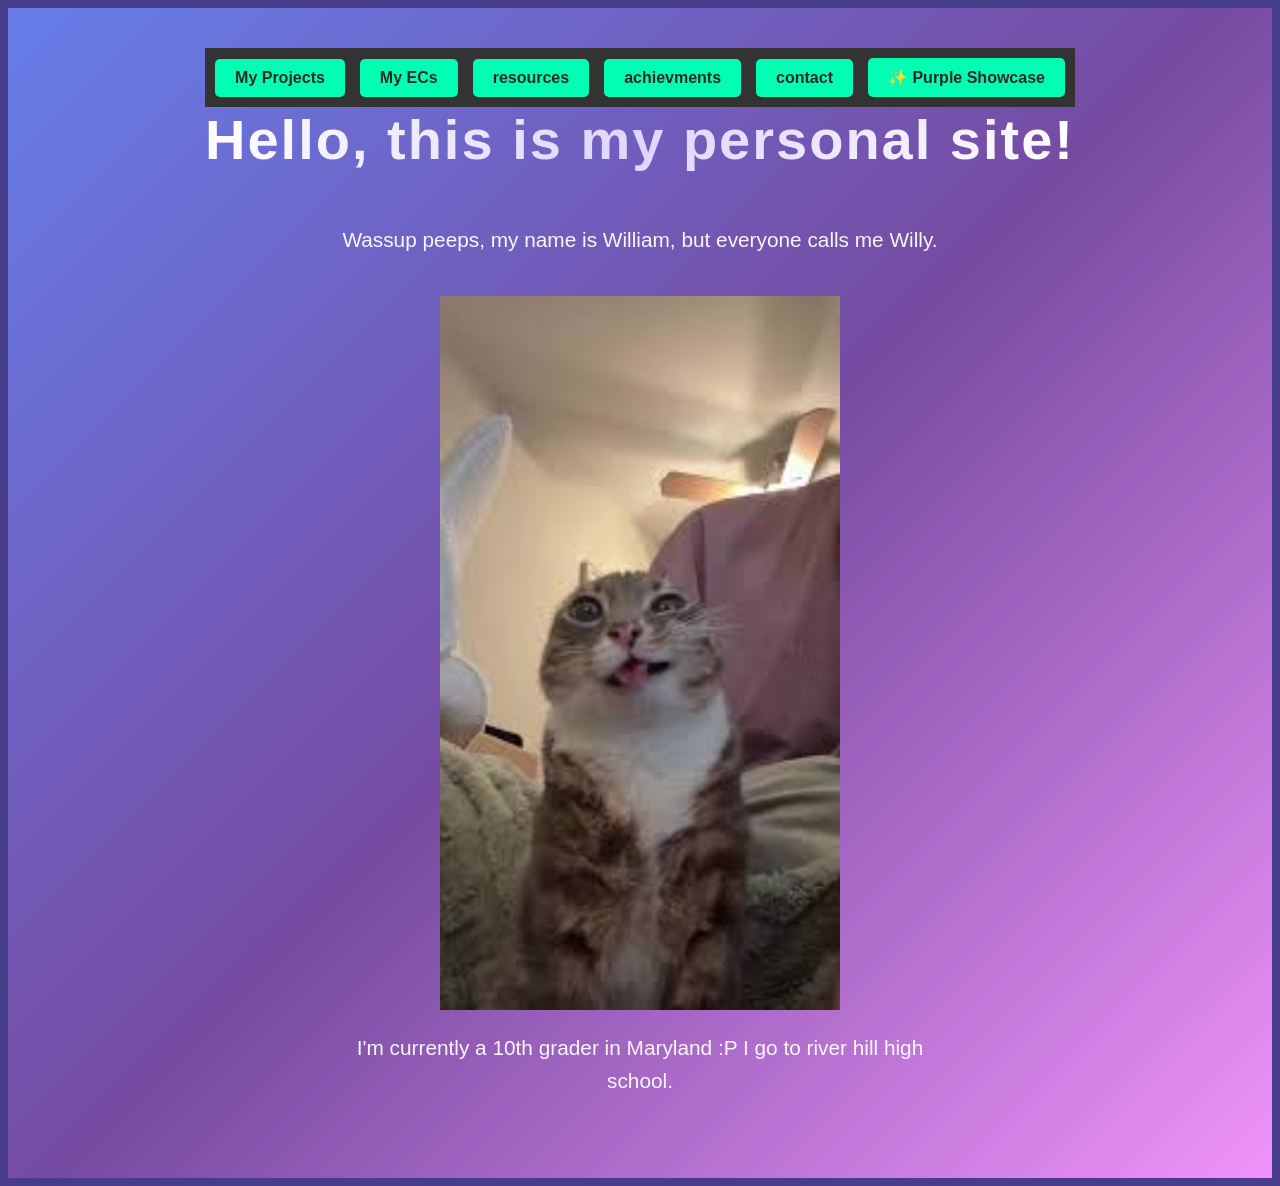
<file: index.html>
<!DOCTYPE html>
<html>
    <head>
        <link rel="stylesheet"href="style.css"/>
    </head>
    <body>
        <div class="purple-page">
        <nav class="navbar">
            <a href="projects.html" class="my-button">My Projects</a>
            <a href="extracurriculars.html" class="my-button">My ECs</a>
            <a href="resources.html" class="my-button">resources</a>
            <a href="achievements.html" class="my-button">achievments</a>
            <a href="contact.html" class="my-button">contact</a>
            <a href="purple-showcase.html" class="my-button">✨ Purple Showcase</a>

        </nav>
        

        <h1>Hello, this is my personal site!</h1>
        <p>Wassup peeps, my name is William, but everyone calls me Willy.</p>
        <img src="images (38).jpeg"/>
        <p>I'm currently a 10th grader in Maryland :P   
            I go to river hill high school.
        </p>
        </div>
    </body>
</html>
</file>
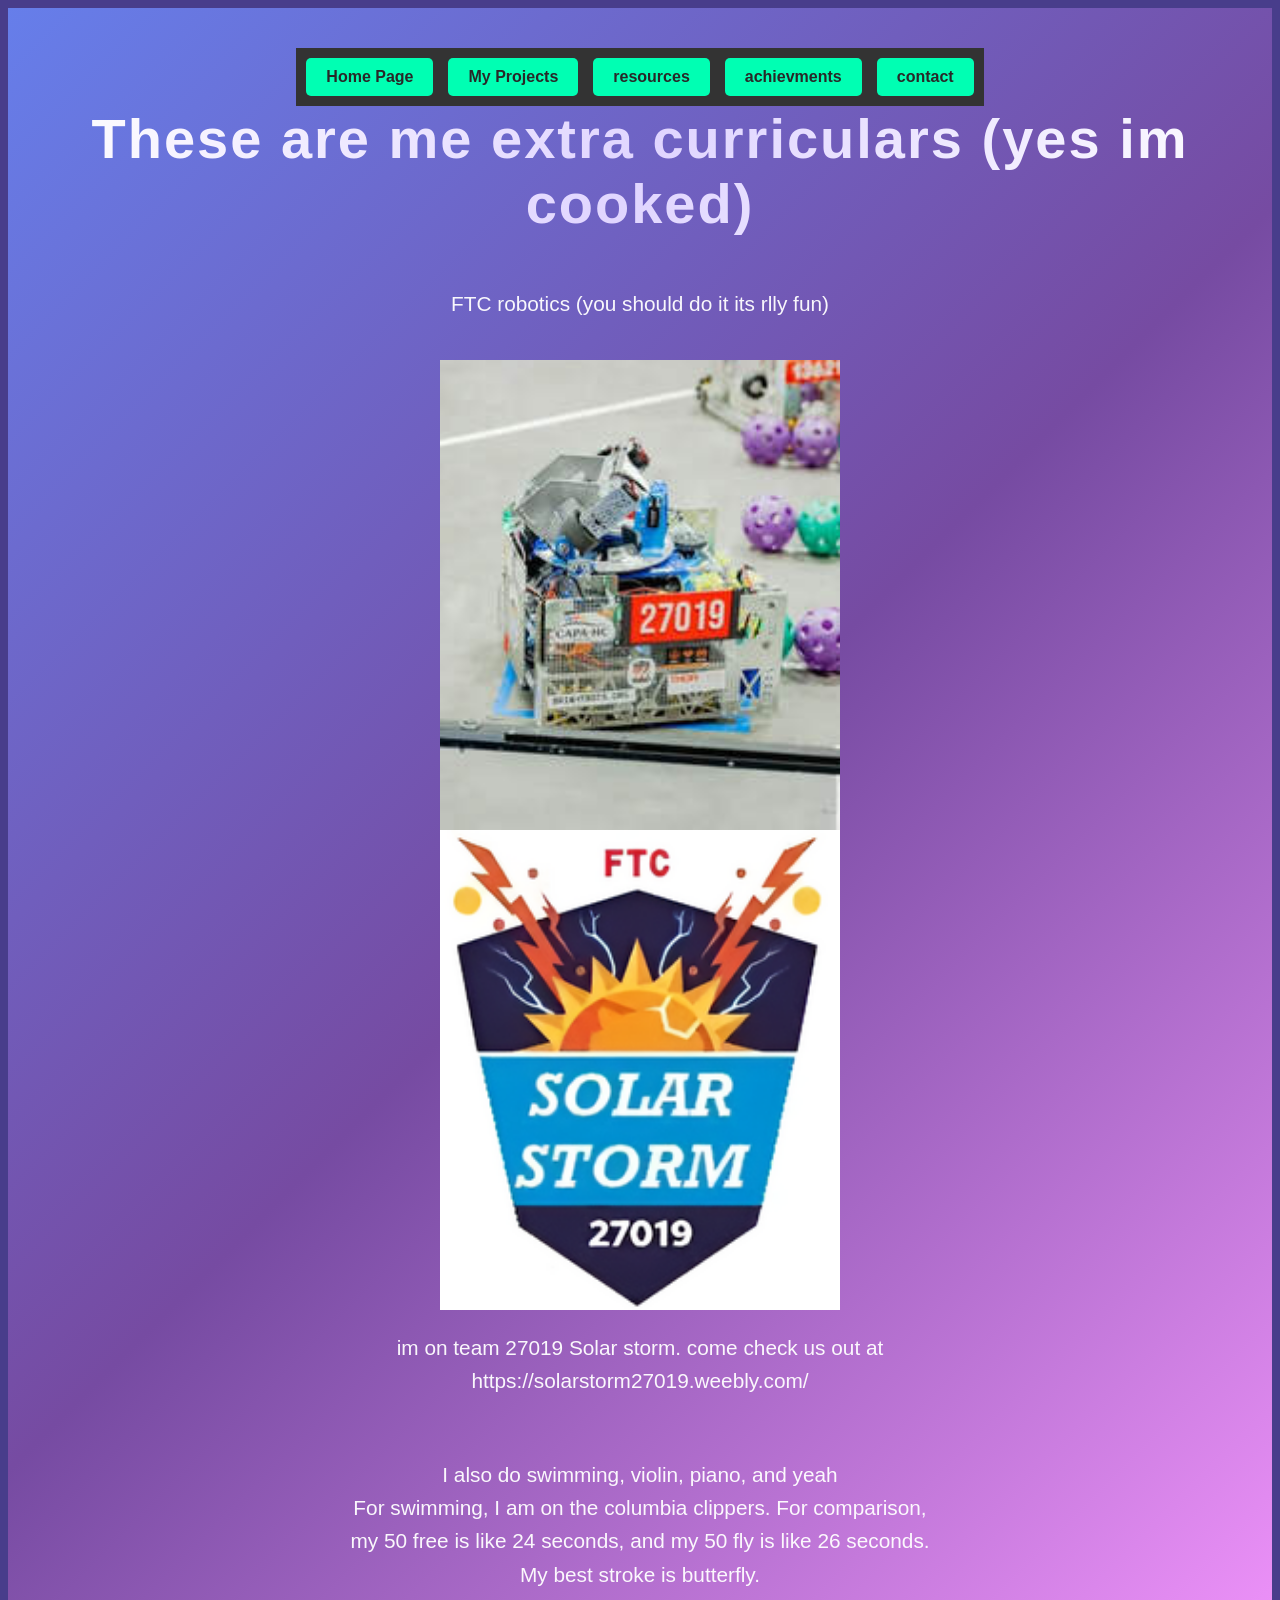
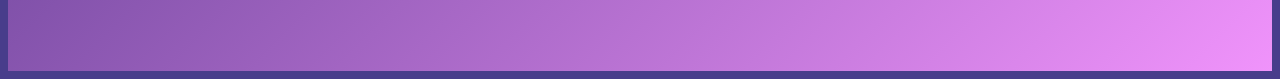
<file: extracurriculars.html>
<!DOCTYPE html>
<html>
    <head>
        <link rel="stylesheet"href="style.css"/>
        <style>
            
        </style>
    </head>
    <body>
        <div class="purple-page">
        <nav class="navbar">
            <a href="index.html" class="my-button">Home Page</a>
            <a href="projects.html" class="my-button">My Projects</a>
            <a href="resources.html" class="my-button">resources</a>
            <a href="achievements.html" class="my-button">achievments</a>
            <a href="contact.html" class="my-button">contact</a>

        </nav>
        

        <h1>These are me extra curriculars (yes im cooked)</h1>
        
        <p>FTC robotics (you should do it its rlly fun)</p>
        <img src="Screenshot 2026-08-19 10.01.27 PM.png"/>
        <img src="ftc-solar-storm-logor.png"/> 
        <p>im on team 27019 Solar storm. come check us out at https://solarstorm27019.weebly.com/ </p>
        <p>I also do swimming, violin, piano, and yeah <br> For swimming, I am on the columbia clippers. For comparison, my 50 free is like 24 seconds, and my 50 fly is like 26 seconds. My best stroke is butterfly.</p>
    </div>
    </body>
</html>
</file>
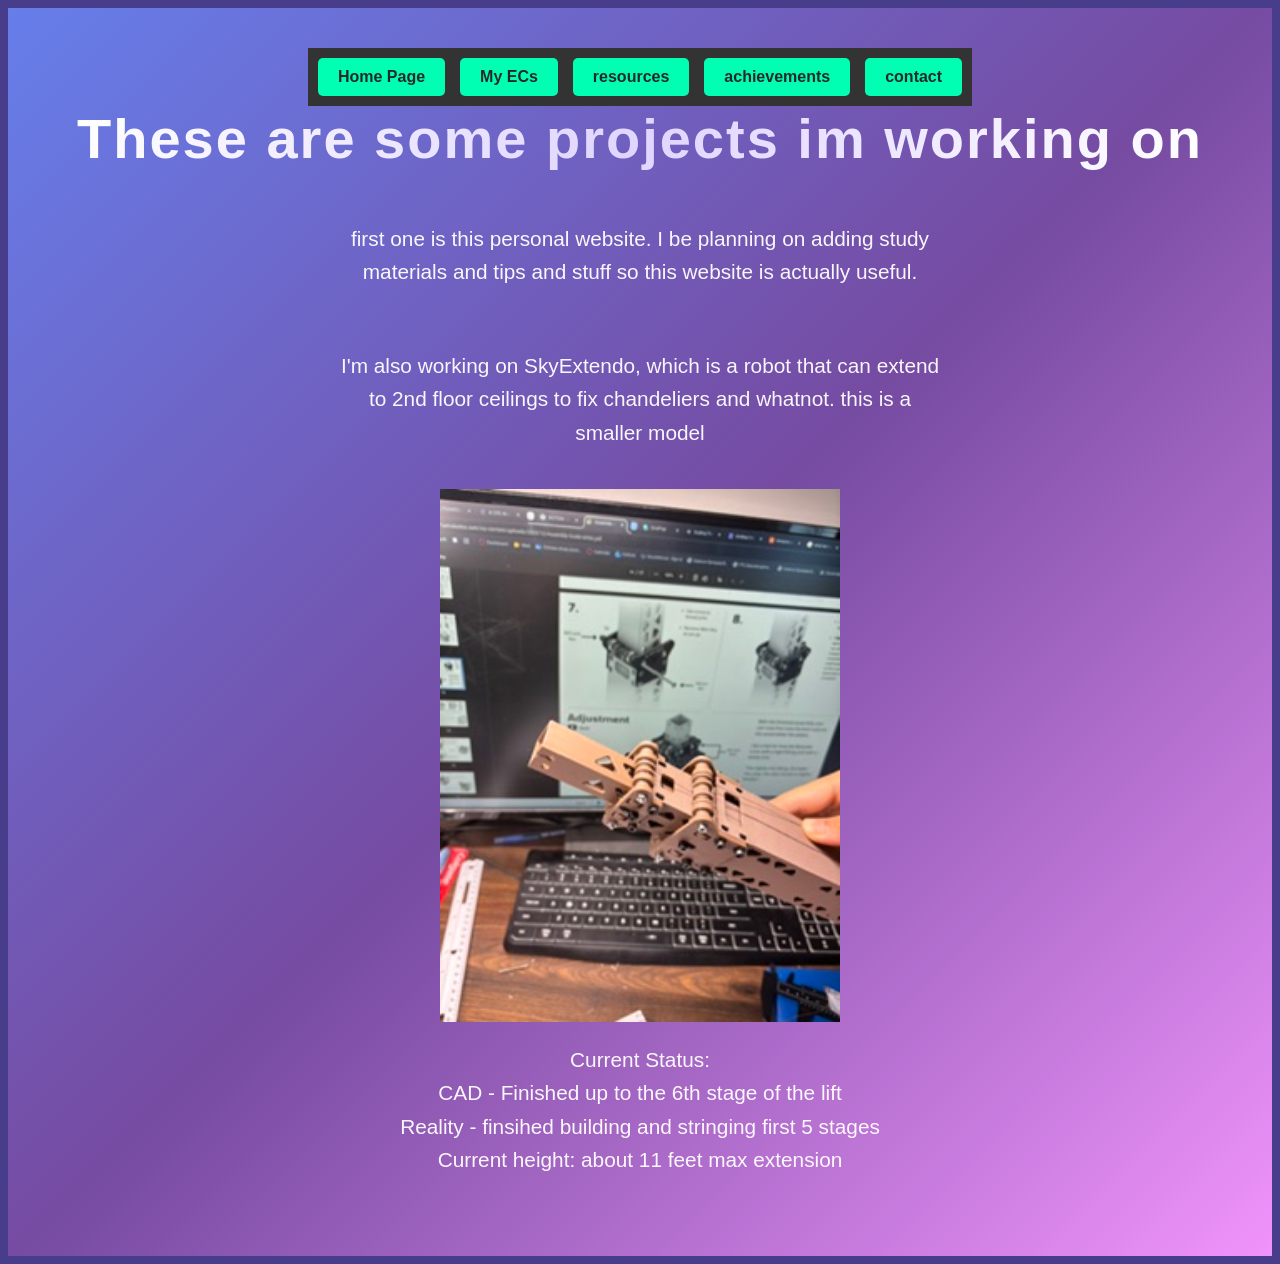
<file: projects.html>
<!DOCTYPE html>
<html>
    <head>
        <link rel="stylesheet"href="style.css"/>
    </head>
    <body>
        <div class="purple-page">
        <nav class="navbar">
            <a href="index.html" class="my-button">Home Page</a>
            <a href="extracurriculars.html" class="my-button">My ECs</a>
            <a href="resources.html" class="my-button">resources</a>
            <a href="achievements.html" class="my-button">achievements</a>
            <a href="contact.html" class="my-button">contact</a>

        </nav>
       
        <h1>These are some projects im working on</h1>
        <p>first one is this personal website. I be planning on adding study materials and tips and stuff so this website is actually useful.</p>
        
        <p>I'm also working on SkyExtendo, which is a robot that can extend to 2nd floor ceilings to fix chandeliers and whatnot. this is a smaller model</p>
        <img src="556a1a2d-4740-4d46-9934-f0731315422a.jpeg"/>
        <p>Current Status: <br> CAD - Finished up to the 6th stage of the lift <br> Reality - finsihed building and stringing first 5 stages <br> Current height: about 11 feet max extension </p>
    </div>
    </body>
</html>
</file>
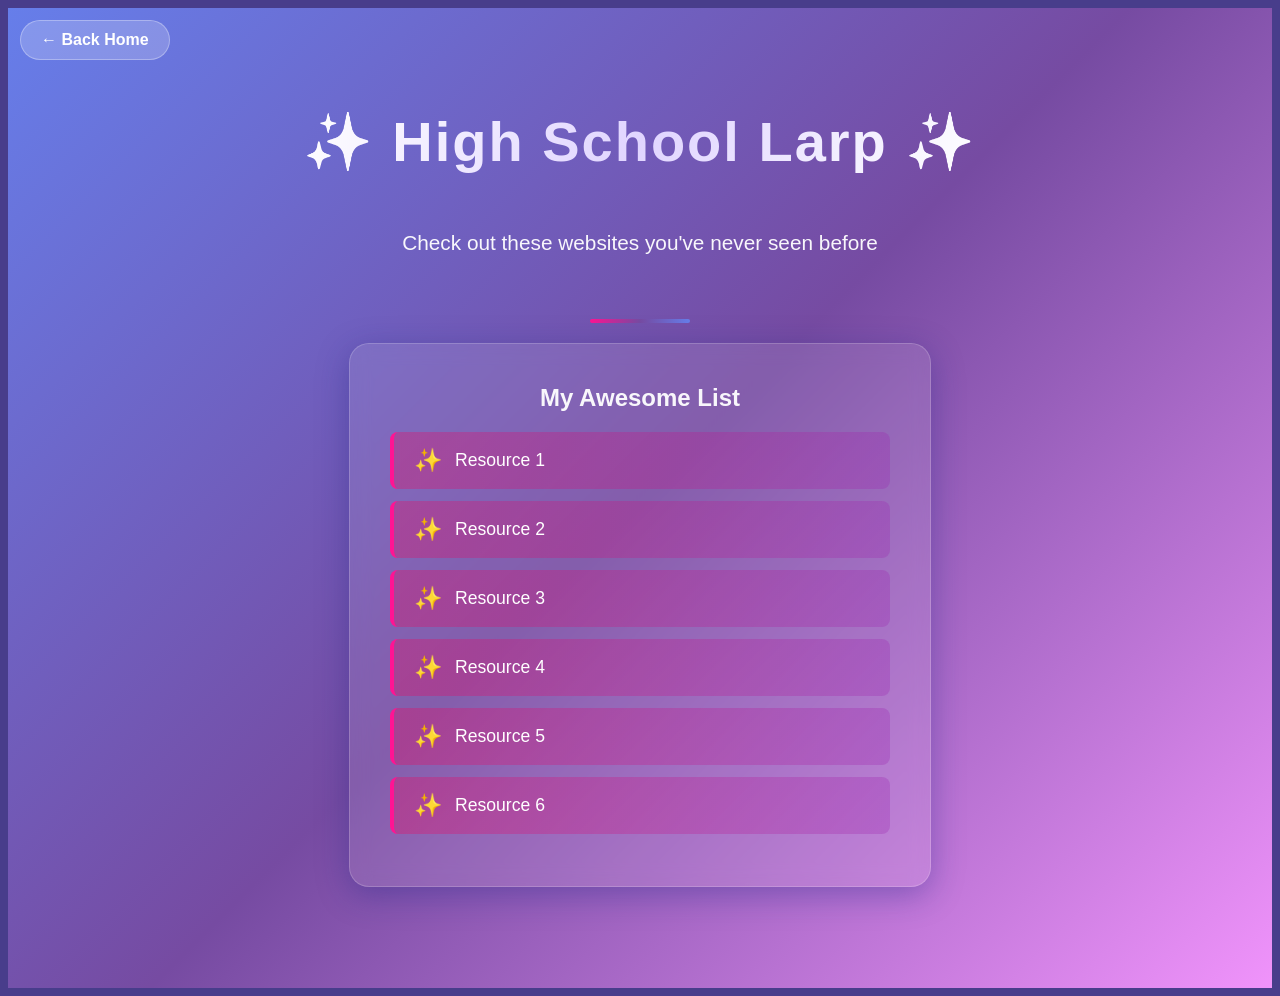
<file: purple-showcase.html>
<!DOCTYPE html>
<html lang="en">
<head>
    <meta charset="UTF-8">
    <meta name="viewport" content="width=device-width, initial-scale=1.0">
    <title>High School Larp</title>
    <link rel="stylesheet" href="style.css"/>
    <style>
        .purple-page {
            min-height: 100vh;
            background: linear-gradient(135deg, #667eea 0%, #764ba2 50%, #f093fb 100%);
            display: flex;
            flex-direction: column;
            justify-content: center;
            align-items: center;
            padding: 40px 20px;
            font-family: 'Arial', sans-serif;
            margin: 0;
        }

        .purple-page h1 {
            font-size: 3.5em;
            margin: 0 0 30px 0;
            background: linear-gradient(120deg, #ffffff, #e0d5ff, #ffffff);
            -webkit-background-clip: text;
            -webkit-text-fill-color: transparent;
            background-clip: text;
            text-shadow: none;
            font-weight: bold;
            letter-spacing: 2px;
        }

        .purple-page p {
            font-size: 1.3em;
            color: rgba(255, 255, 255, 0.95);
            margin-bottom: 40px;
            text-align: center;
            max-width: 600px;
            line-height: 1.6;
        }

        .glass-card {
            background: rgba(255, 255, 255, 0.1);
            backdrop-filter: blur(10px);
            border-radius: 20px;
            padding: 40px;
            box-shadow: 0 8px 32px 0 rgba(31, 38, 135, 0.37);
            border: 1px solid rgba(255, 255, 255, 0.18);
            max-width: 500px;
            width: 100%;
        }

        .purple-page ul {
            list-style: none;
            padding: 0;
            margin: 0;
        }

        .purple-page li {
            padding: 15px 20px;
            margin: 12px 0;
            background: linear-gradient(90deg, rgba(245, 0, 87, 0.3), rgba(156, 39, 176, 0.3));
            border-left: 4px solid #ff1493;
            border-radius: 8px;
            color: white;
            font-size: 1.1em;
            transition: all 0.3s ease;
            display: flex;
            align-items: center;
            gap: 12px;
        }

        .purple-page li:before {
            content: "✨";
            font-size: 1.3em;
        }

        .purple-page li:hover {
            background: linear-gradient(90deg, rgba(245, 0, 87, 0.5), rgba(156, 39, 176, 0.5));
            transform: translateX(10px);
            box-shadow: 0 5px 20px rgba(255, 20, 147, 0.4);
        }

        .gradient-divider {
            width: 100px;
            height: 4px;
            background: linear-gradient(90deg, #ff1493, #764ba2, #667eea);
            border-radius: 2px;
            margin: 20px 0;
        }

        .back-button {
            position: absolute;
            top: 20px;
            left: 20px;
            padding: 10px 20px;
            background: rgba(255, 255, 255, 0.2);
            color: white;
            text-decoration: none;
            border-radius: 50px;
            border: 1px solid rgba(255, 255, 255, 0.3);
            transition: all 0.3s ease;
            font-weight: bold;
        }

        .back-button:hover {
            background: rgba(255, 255, 255, 0.3);
            transform: translateY(-2px);
        }
    </style>
</head>
<body>
    <div class="purple-page">
        <a href="index.html" class="back-button">← Back Home</a>
        
        <h1>✨ High School Larp ✨</h1>
        <p>Check out these websites you've never seen before</p>
        
        <div class="gradient-divider"></div>

        <div class="glass-card">
            <h2 style="color: rgba(255, 255, 255, 0.95); margin-top: 0;">My Awesome List</h2>
            <ul>
                <li>Resource 1</li>
                <li>Resource 2</li>
                <li>Resource 3</li>
                <li>Resource 4</li>
                <li>Resource 5</li>
                <li>Resource 6</li>
            </ul>
        </div>
    </div>
</body>
</html>
</file>
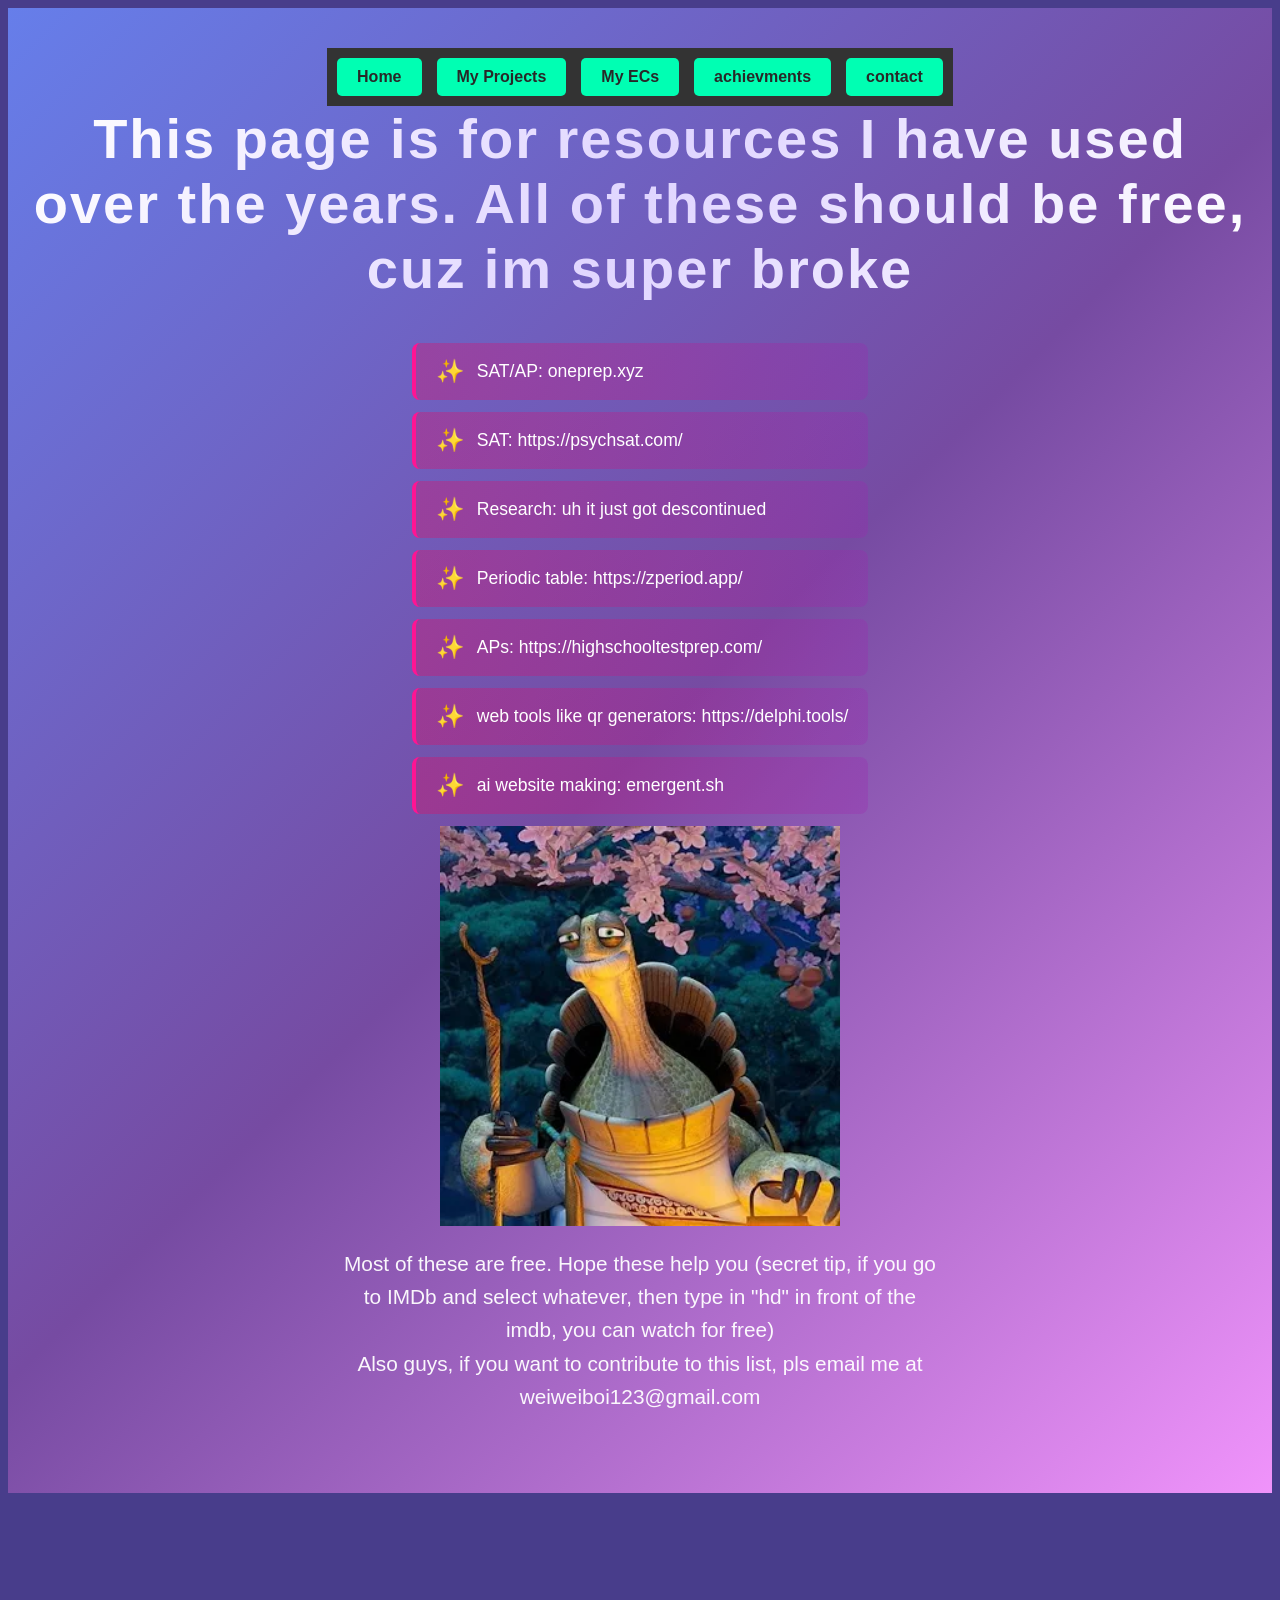
<file: resources.html>
<!DOCTYPE html>
<html>
    <head>
        <link rel="stylesheet"href="style.css"/>
    </head>
    <body>
        <div class="purple-page">
        <nav class="navbar">
            <a href="index.html" class="my-button">Home</a>
            <a href="projects.html" class="my-button">My Projects</a>
            <a href="extracurriculars.html" class="my-button">My ECs</a>
            <a href="achievements.html" class="my-button">achievments</a>
            <a href="contact.html" class="my-button">contact</a>

        </nav>
        

        <h1>This page is for resources I have used over the years. All of these should be free, cuz im super broke</h1>
        <ul>
            <li>SAT/AP: oneprep.xyz </li>
            <li>SAT: https://psychsat.com/</li>
            <li>Research: uh it just got descontinued</li>
            <li>Periodic table: https://zperiod.app/ </li>
            <li>APs: https://highschooltestprep.com/</li>
            <li>web tools like qr generators: https://delphi.tools/</li>
            <li>ai website making: emergent.sh</li>
        </ul>
        <img src="images.webp"/>
        <p>Most of these are free. Hope these help you (secret tip, if you go to IMDb and select whatever, then type in "hd" in front of the imdb, you can watch for free) <br> Also guys, if you want to contribute to this list, pls email me at weiweiboi123@gmail.com</p>
        </div>

        <iframe allow="autoplay *; encrypted-media *; fullscreen *; clipboard-write" frameborder="0" height="175" style="width:100%;max-width:660px;overflow:hidden;border-radius:10px;" sandbox="allow-forms allow-popups allow-same-origin allow-scripts allow-storage-access-by-user-activation allow-top-navigation-by-user-activation" src="https://embed.music.apple.com/us/song/i-love-u/1848468352"></iframe>
    </body>
</html>
</file>
<file: style.css>
img {
    width: 400px;
}



.purple-page {
    min-height: 100vh;
    background: linear-gradient(135deg, #667eea 0%, #764ba2 50%, #f093fb 100%);
    display: flex;
    flex-direction: column;
    justify-content: center;
    align-items: center;
    padding: 40px 20px;
    font-family: 'Arial', sans-serif;
    margin: 0;
  }

.purple-page h1 {
    font-size: 3.5em;
    margin: 0 0 30px 0;
    background: linear-gradient(120deg, #ffffff, #e0d5ff, #ffffff);
    -webkit-background-clip: text;
    -webkit-text-fill-color: transparent;
    background-clip: text;
    text-shadow: none;
    font-weight: bold;
    letter-spacing: 2px;
}

        .purple-page p {
            font-size: 1.3em;
            color: rgba(255, 255, 255, 0.95);
            margin-bottom: 40px;
            text-align: center;
            max-width: 600px;
            line-height: 1.6;
        }

        .glass-card {
            background: rgba(255, 255, 255, 0.1);
            backdrop-filter: blur(10px);
            border-radius: 20px;
            padding: 40px;
            box-shadow: 0 8px 32px 0 rgba(31, 38, 135, 0.37);
            border: 1px solid rgba(255, 255, 255, 0.18);
            max-width: 500px;
            width: 100%;
        }

        .purple-page ul {
            list-style: none;
            padding: 0;
            margin: 0;
        }

        .purple-page li {
            padding: 15px 20px;
            margin: 12px 0;
            background: linear-gradient(90deg, rgba(245, 0, 87, 0.3), rgba(156, 39, 176, 0.3));
            border-left: 4px solid #ff1493;
            border-radius: 8px;
            color: white;
            font-size: 1.1em;
            transition: all 0.3s ease;
            display: flex;
            align-items: center;
            gap: 12px;
        }

        .purple-page li:before {
            content: "✨";
            font-size: 1.3em;
        }

        .purple-page li:hover {
            background: linear-gradient(90deg, rgba(245, 0, 87, 0.5), rgba(156, 39, 176, 0.5));
            transform: translateX(10px);
            box-shadow: 0 5px 20px rgba(255, 20, 147, 0.4);
        }

        .gradient-divider {
            width: 100px;
            height: 4px;
            background: linear-gradient(90deg, #ff1493, #764ba2, #667eea);
            border-radius: 2px;
            margin: 20px 0;
        }

        .back-button {
            position: absolute;
            top: 20px;
            left: 20px;
            padding: 10px 20px;
            background: rgba(255, 255, 255, 0.2);
            color: white;
            text-decoration: none;
            border-radius: 50px;
            border: 1px solid rgba(255, 255, 255, 0.3);
            transition: all 0.3s ease;
            font-weight: bold;
        }

        .back-button:hover {
            background: rgba(255, 255, 255, 0.3);
            transform: translateY(-2px);
        }


body {
    text-align: center;
     background:darkslateblue;
    color: azure;

    font-family: 'Times New Roman', Times, serif;
   
}



.zoom-image {
    transition: transform 0.3s ease;
    width: 300px; /* Set your size */
  }
  
  .zoom-image:hover {
    transform: scale(1.1); /* Makes image 10% bigger */
  }

p{
  font-size: 20px;
}

ul {
  text-align: center;
  list-style-position: inside;
  padding-left: 0; 
  margin: 20px auto;
}

.my-button {
  display: inline-block;
  padding: 10px 20px;
  background-color: #00ffb3;
  color: rgb(40, 40, 40); 
  text-decoration: none; 
  border-radius: 5px; 
  font-weight: bold;
}

.navbar {
  display: flex;
  gap: 15px;
  background-color: #333;
  padding: 10px;
  align-items: center;
  justify-content: center; 
}

.my-button:hover {
  background-color: #00ff59; 
}
</file>
